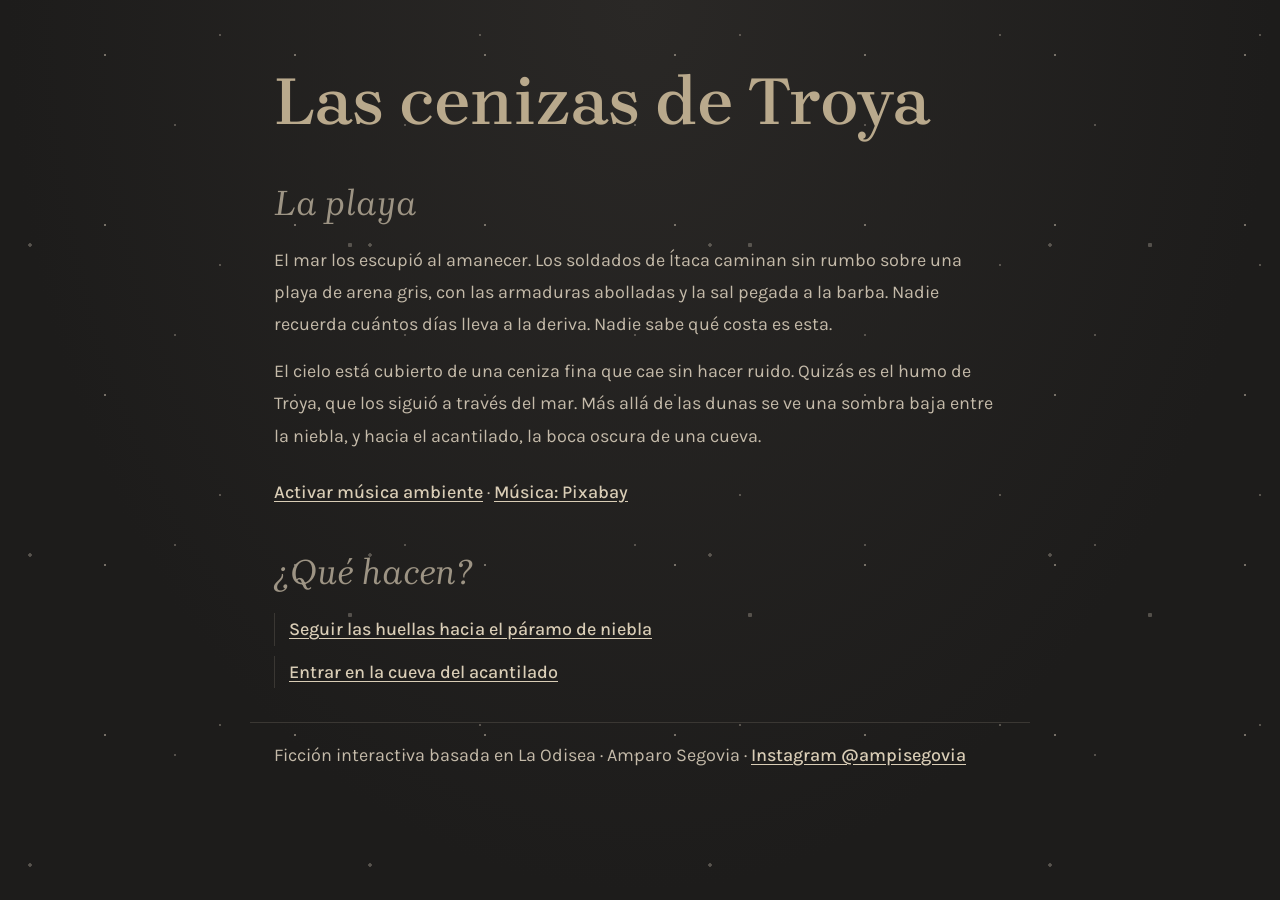
<file: index.html>
<!DOCTYPE html>
<html lang="es">
<head>
  <meta charset="UTF-8">
  <meta name="viewport" content="width=device-width, initial-scale=1">
  <title>La playa | Odisea</title>
  <link rel="preconnect" href="https://fonts.googleapis.com">
  <link rel="preconnect" href="https://fonts.gstatic.com" crossorigin>
  <link href="https://fonts.googleapis.com/css2?family=Brygada+1918:ital,wght@0,400..700;1,400..700&display=swap" rel="stylesheet">
  <link rel="preconnect" href="https://fonts.googleapis.com">
  <link rel="preconnect" href="https://fonts.gstatic.com" crossorigin>
  <link href="https://fonts.googleapis.com/css2?family=Karla:ital,wght@0,200..800;1,200..800&display=swap" rel="stylesheet">
  <link rel="stylesheet" href="estilos.css">
</head>
<body>
  <header>
    <h1>Las cenizas de Troya</h1>
  </header>
  <main>
    <h2>La playa</h2>
    <p>El mar los escupió al amanecer. Los soldados de Ítaca caminan sin rumbo sobre una playa de arena gris, con las armaduras abolladas y la sal pegada a la barba. Nadie recuerda cuántos días lleva a la deriva. Nadie sabe qué costa es esta.</p>
    <p>El cielo está cubierto de una ceniza fina que cae sin hacer ruido. Quizás es el humo de Troya, que los siguió a través del mar. Más allá de las dunas se ve una sombra baja entre la niebla, y hacia el acantilado, la boca oscura de una cueva.</p>
    <div class="ambiente">
      <audio id="musica" loop autoplay preload="auto">
        <source src="audio/ambiente.mp3" type="audio/mpeg">
      </audio>
      <p id="aviso-musica" hidden></p>
      <p><button type="button" id="btn-musica">Silenciar música ambiente</button> · <a href="https://pixabay.com/es/music/ambiente-mysterious-585275/" target="_blank" rel="noopener">Música: Pixabay</a></p>
    </div>
    <h2>¿Qué hacen?</h2>
    <nav>
      <ul>
        <li><a href="desierto.html">Seguir las huellas hacia el páramo de niebla</a></li>
        <li><a href="ciclope.html">Entrar en la cueva del acantilado</a></li>
      </ul>
    </nav>
  </main>
  <footer>
    <p>Ficción interactiva basada en La Odisea · Amparo Segovia · <a href="https://www.instagram.com/ampisegovia/" target="_blank" rel="noopener">Instagram @ampisegovia</a></p>
  </footer>
  <script src="musica.js"></script>
</body>
</html>
</file>
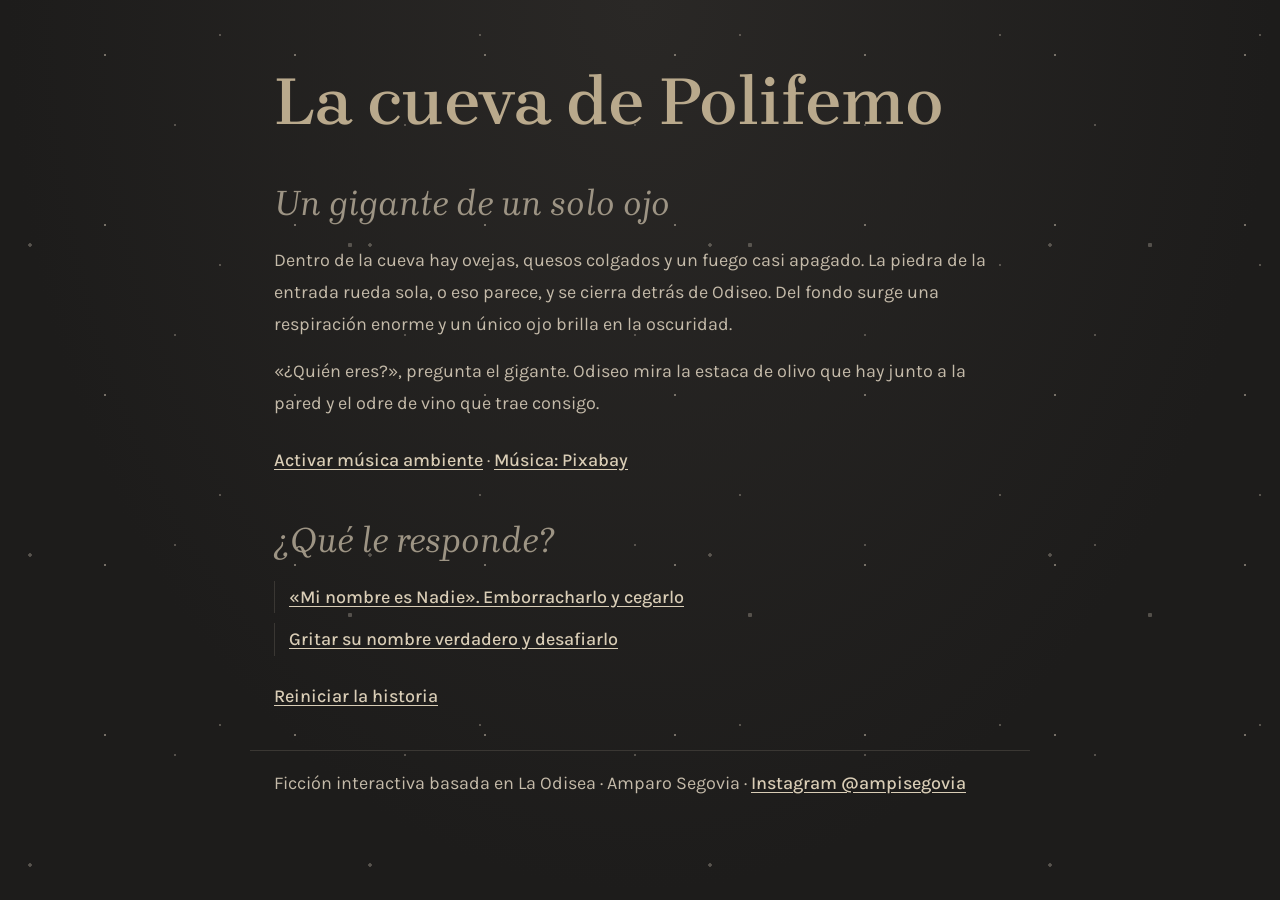
<file: ciclope.html>
<!DOCTYPE html>
<html lang="es">
<head>
  <meta charset="UTF-8">
  <meta name="viewport" content="width=device-width, initial-scale=1">
  <title>La cueva | Odisea</title>
  <link rel="preconnect" href="https://fonts.googleapis.com">
  <link rel="preconnect" href="https://fonts.gstatic.com" crossorigin>
  <link href="https://fonts.googleapis.com/css2?family=Brygada+1918:ital,wght@0,400..700;1,400..700&display=swap" rel="stylesheet">
  <link rel="preconnect" href="https://fonts.googleapis.com">
  <link rel="preconnect" href="https://fonts.gstatic.com" crossorigin>
  <link href="https://fonts.googleapis.com/css2?family=Karla:ital,wght@0,200..800;1,200..800&display=swap" rel="stylesheet">
  <link rel="stylesheet" href="estilos.css">
</head>
<body>
  <header>
    <h1>La cueva de Polifemo</h1>
  </header>
  <main>
    <h2>Un gigante de un solo ojo</h2>
    <p>Dentro de la cueva hay ovejas, quesos colgados y un fuego casi apagado. La piedra de la entrada rueda sola, o eso parece, y se cierra detrás de Odiseo. Del fondo surge una respiración enorme y un único ojo brilla en la oscuridad.</p>
    <p>«¿Quién eres?», pregunta el gigante. Odiseo mira la estaca de olivo que hay junto a la pared y el odre de vino que trae consigo.</p>
    <div class="ambiente">
      <audio id="musica" loop autoplay preload="auto">
        <source src="audio/ambiente.mp3" type="audio/mpeg">
      </audio>
      <p id="aviso-musica" hidden></p>
      <p><button type="button" id="btn-musica">Silenciar música ambiente</button> · <a href="https://pixabay.com/es/music/ambiente-mysterious-585275/" target="_blank" rel="noopener">Música: Pixabay</a></p>
    </div>
    <h2>¿Qué le responde?</h2>
    <nav>
      <ul>
        <li><a href="itaca.html">«Mi nombre es Nadie». Emborracharlo y cegarlo</a></li>
        <li><a href="naufragio.html">Gritar su nombre verdadero y desafiarlo</a></li>
      </ul>
    </nav>
    <nav class="volver"><p><a href="index.html">Reiniciar la historia</a></p></nav>
  </main>
  <footer>
    <p>Ficción interactiva basada en La Odisea · Amparo Segovia · <a href="https://www.instagram.com/ampisegovia/" target="_blank" rel="noopener">Instagram @ampisegovia</a></p>
  </footer>
  <script src="musica.js"></script>
</body>
</html>
</file>
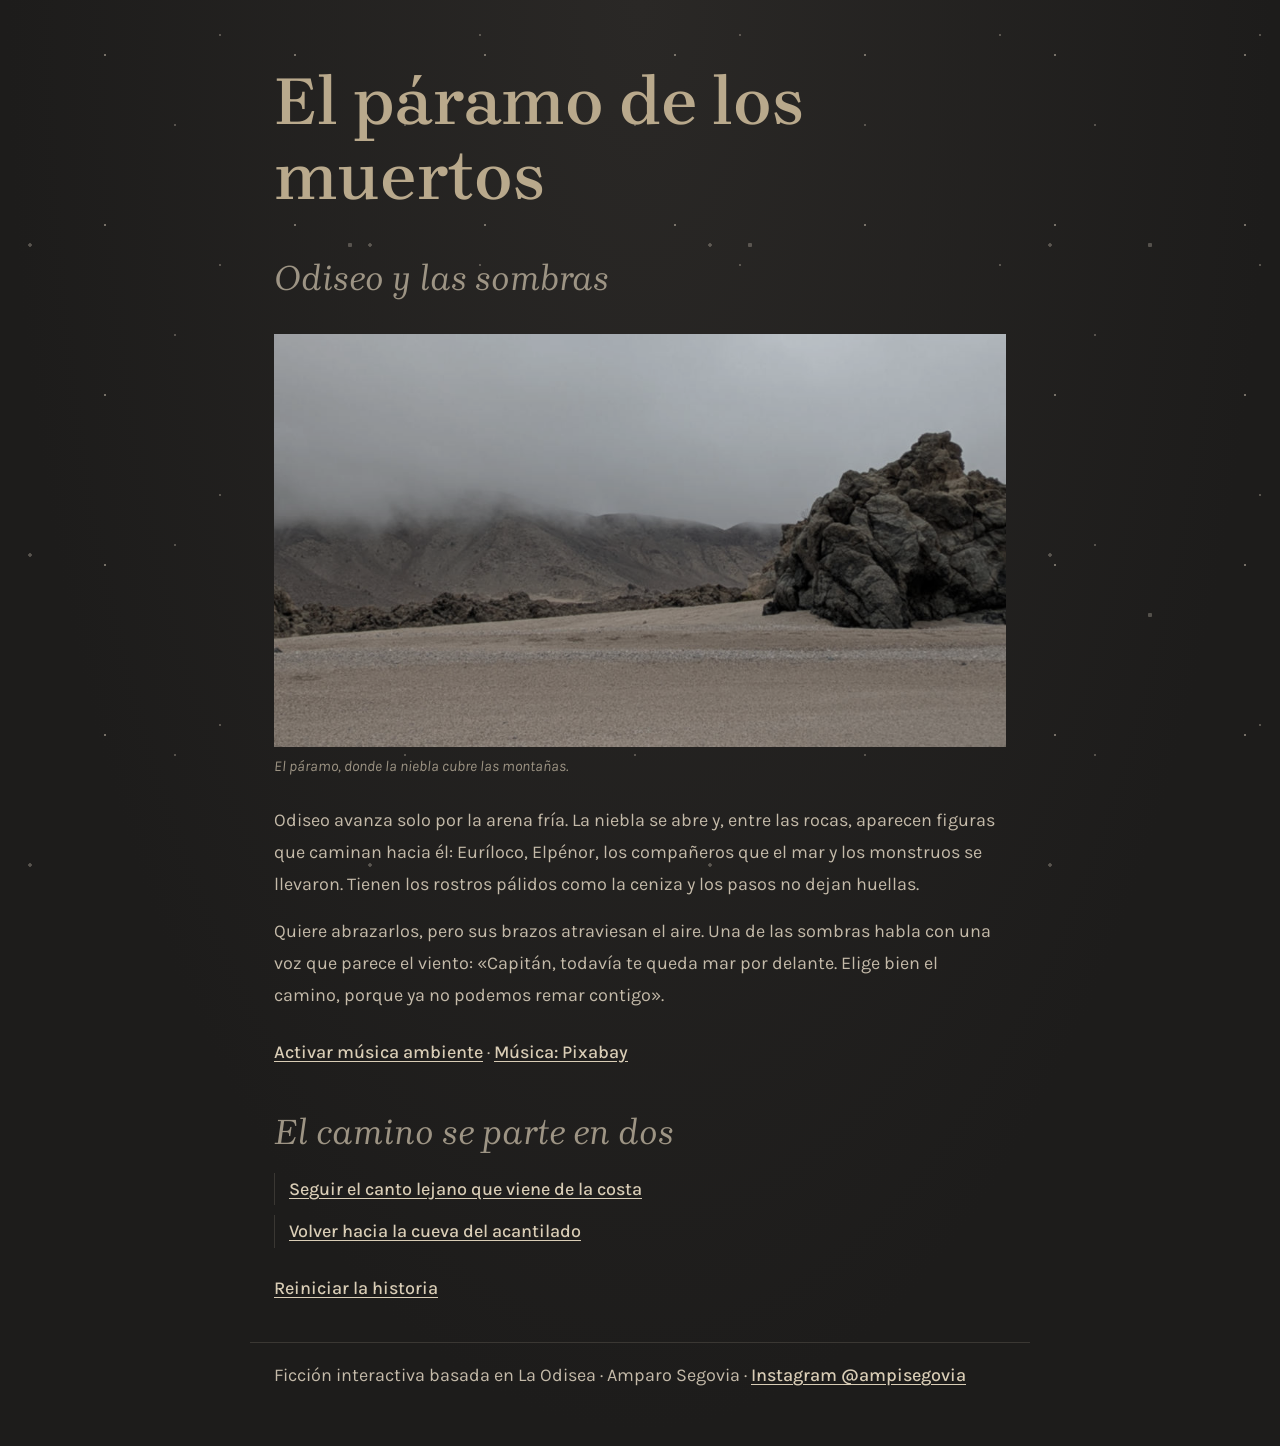
<file: desierto.html>
<!DOCTYPE html>
<html lang="es">
<head>
  <meta charset="UTF-8">
  <meta name="viewport" content="width=device-width, initial-scale=1">
  <title>El páramo | Odisea</title>
  <link rel="preconnect" href="https://fonts.googleapis.com">
  <link rel="preconnect" href="https://fonts.gstatic.com" crossorigin>
  <link href="https://fonts.googleapis.com/css2?family=Brygada+1918:ital,wght@0,400..700;1,400..700&display=swap" rel="stylesheet">
  <link rel="preconnect" href="https://fonts.googleapis.com">
  <link rel="preconnect" href="https://fonts.gstatic.com" crossorigin>
  <link href="https://fonts.googleapis.com/css2?family=Karla:ital,wght@0,200..800;1,200..800&display=swap" rel="stylesheet">
  <link rel="stylesheet" href="estilos.css">
</head>
<body>
  <header>
    <h1>El páramo de los muertos</h1>
  </header>
  <main>
    <h2>Odiseo y las sombras</h2>
    <figure>
      <img src="img/desierto.jpg" width="1000" height="563" alt="Un páramo de arena clara bajo un cielo gris; al fondo, montañas cubiertas de niebla y a la derecha una gran roca oscura.">
      <figcaption>El páramo, donde la niebla cubre las montañas.</figcaption>
    </figure>
    <p>Odiseo avanza solo por la arena fría. La niebla se abre y, entre las rocas, aparecen figuras que caminan hacia él: Euríloco, Elpénor, los compañeros que el mar y los monstruos se llevaron. Tienen los rostros pálidos como la ceniza y los pasos no dejan huellas.</p>
    <p>Quiere abrazarlos, pero sus brazos atraviesan el aire. Una de las sombras habla con una voz que parece el viento: «Capitán, todavía te queda mar por delante. Elige bien el camino, porque ya no podemos remar contigo».</p>
    <div class="ambiente">
      <audio id="musica" loop autoplay preload="auto">
        <source src="audio/ambiente.mp3" type="audio/mpeg">
      </audio>
      <p id="aviso-musica" hidden></p>
      <p><button type="button" id="btn-musica">Silenciar música ambiente</button> · <a href="https://pixabay.com/es/music/ambiente-mysterious-585275/" target="_blank" rel="noopener">Música: Pixabay</a></p>
    </div>
    <h2>El camino se parte en dos</h2>
    <nav>
      <ul>
        <li><a href="sirenas.html">Seguir el canto lejano que viene de la costa</a></li>
        <li><a href="ciclope.html">Volver hacia la cueva del acantilado</a></li>
      </ul>
    </nav>
    <nav class="volver"><p><a href="index.html">Reiniciar la historia</a></p></nav>
  </main>
  <footer>
    <p>Ficción interactiva basada en La Odisea · Amparo Segovia · <a href="https://www.instagram.com/ampisegovia/" target="_blank" rel="noopener">Instagram @ampisegovia</a></p>
  </footer>
  <script src="musica.js"></script>
</body>
</html>
</file>
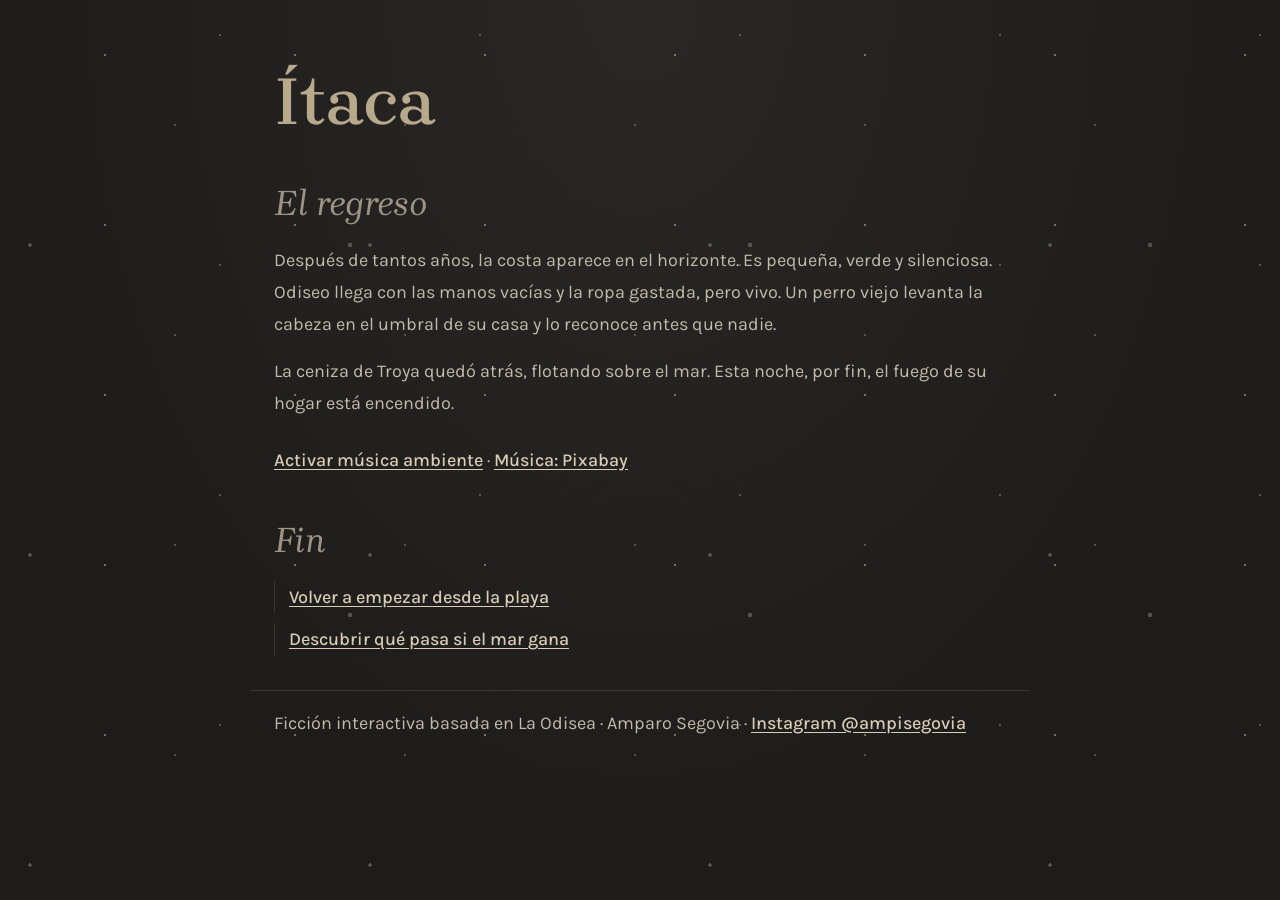
<file: itaca.html>
<!DOCTYPE html>
<html lang="es">
<head>
  <meta charset="UTF-8">
  <meta name="viewport" content="width=device-width, initial-scale=1">
  <title>Ítaca | Odisea</title>
  <link rel="preconnect" href="https://fonts.googleapis.com">
  <link rel="preconnect" href="https://fonts.gstatic.com" crossorigin>
  <link href="https://fonts.googleapis.com/css2?family=Brygada+1918:ital,wght@0,400..700;1,400..700&display=swap" rel="stylesheet">
  <link rel="preconnect" href="https://fonts.googleapis.com">
  <link rel="preconnect" href="https://fonts.gstatic.com" crossorigin>
  <link href="https://fonts.googleapis.com/css2?family=Karla:ital,wght@0,200..800;1,200..800&display=swap" rel="stylesheet">
  <link rel="stylesheet" href="estilos.css">
</head>
<body>
  <header>
    <h1>Ítaca</h1>
  </header>
  <main>
    <h2>El regreso</h2>
    <p>Después de tantos años, la costa aparece en el horizonte. Es pequeña, verde y silenciosa. Odiseo llega con las manos vacías y la ropa gastada, pero vivo. Un perro viejo levanta la cabeza en el umbral de su casa y lo reconoce antes que nadie.</p>
    <p>La ceniza de Troya quedó atrás, flotando sobre el mar. Esta noche, por fin, el fuego de su hogar está encendido.</p>
    <div class="ambiente">
      <audio id="musica" loop autoplay preload="auto">
        <source src="audio/ambiente.mp3" type="audio/mpeg">
      </audio>
      <p id="aviso-musica" hidden></p>
      <p><button type="button" id="btn-musica">Silenciar música ambiente</button> · <a href="https://pixabay.com/es/music/ambiente-mysterious-585275/" target="_blank" rel="noopener">Música: Pixabay</a></p>
    </div>
    <h2>Fin</h2>
    <nav>
      <ul>
        <li><a href="index.html">Volver a empezar desde la playa</a></li>
        <li><a href="naufragio.html">Descubrir qué pasa si el mar gana</a></li>
      </ul>
    </nav>
  </main>
  <footer>
    <p>Ficción interactiva basada en La Odisea · Amparo Segovia · <a href="https://www.instagram.com/ampisegovia/" target="_blank" rel="noopener">Instagram @ampisegovia</a></p>
  </footer>
  <script src="musica.js"></script>
</body>
</html>
</file>
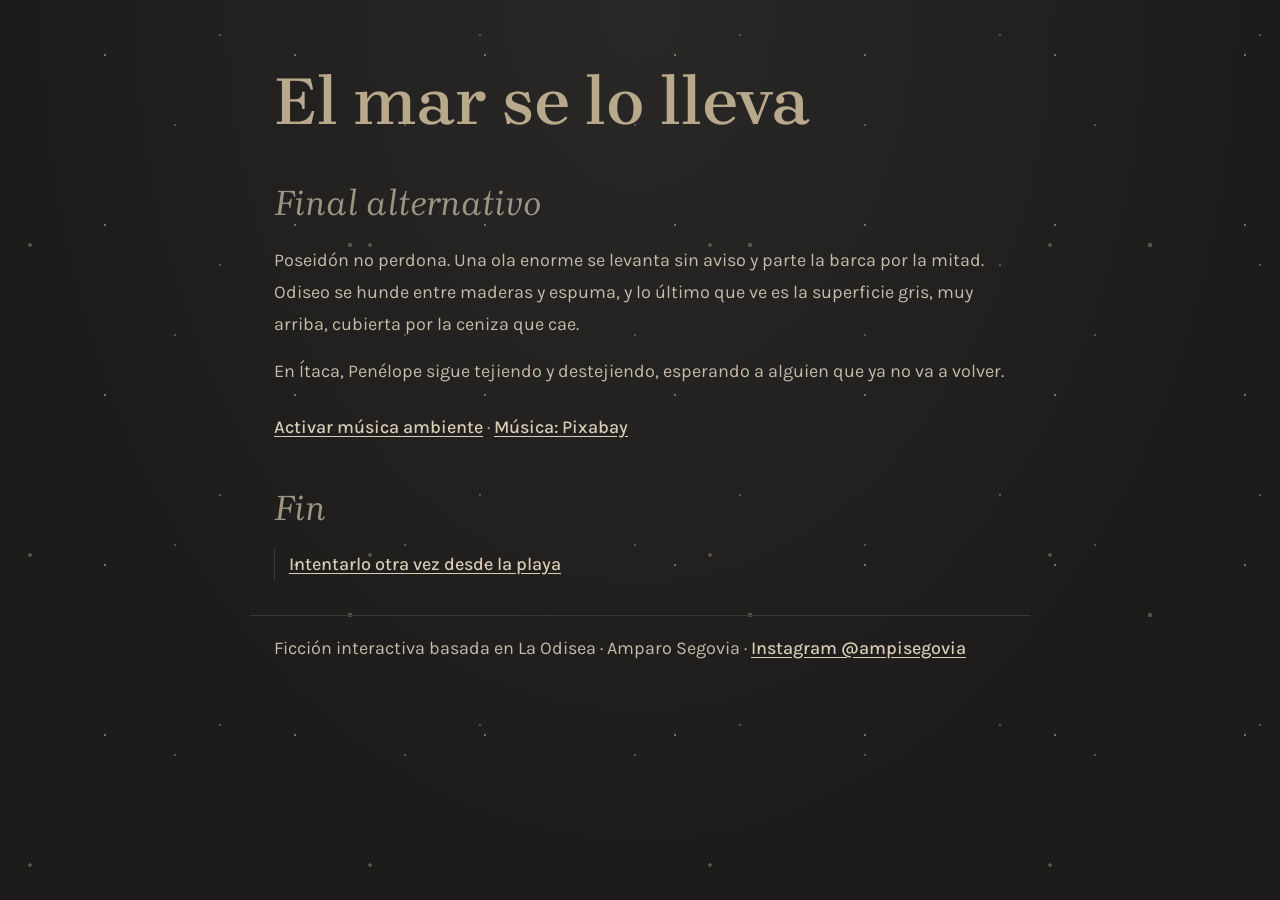
<file: naufragio.html>
<!DOCTYPE html>
<html lang="es">
<head>
  <meta charset="UTF-8">
  <meta name="viewport" content="width=device-width, initial-scale=1">
  <title>Naufragio | Odisea</title>
  <link rel="preconnect" href="https://fonts.googleapis.com">
  <link rel="preconnect" href="https://fonts.gstatic.com" crossorigin>
  <link href="https://fonts.googleapis.com/css2?family=Brygada+1918:ital,wght@0,400..700;1,400..700&display=swap" rel="stylesheet">
  <link rel="preconnect" href="https://fonts.googleapis.com">
  <link rel="preconnect" href="https://fonts.gstatic.com" crossorigin>
  <link href="https://fonts.googleapis.com/css2?family=Karla:ital,wght@0,200..800;1,200..800&display=swap" rel="stylesheet">
  <link rel="stylesheet" href="estilos.css">
</head>
<body>
  <header>
    <h1>El mar se lo lleva</h1>
  </header>
  <main>
    <h2>Final alternativo</h2>
    <p>Poseidón no perdona. Una ola enorme se levanta sin aviso y parte la barca por la mitad. Odiseo se hunde entre maderas y espuma, y lo último que ve es la superficie gris, muy arriba, cubierta por la ceniza que cae.</p>
    <p>En Ítaca, Penélope sigue tejiendo y destejiendo, esperando a alguien que ya no va a volver.</p>
    <div class="ambiente">
      <audio id="musica" loop autoplay preload="auto">
        <source src="audio/ambiente.mp3" type="audio/mpeg">
      </audio>
      <p id="aviso-musica" hidden></p>
      <p><button type="button" id="btn-musica">Silenciar música ambiente</button> · <a href="https://pixabay.com/es/music/ambiente-mysterious-585275/" target="_blank" rel="noopener">Música: Pixabay</a></p>
    </div>
    <h2>Fin</h2>
    <nav>
      <ul>
        <li><a href="index.html">Intentarlo otra vez desde la playa</a></li>
      </ul>
    </nav>
  </main>
  <footer>
    <p>Ficción interactiva basada en La Odisea · Amparo Segovia · <a href="https://www.instagram.com/ampisegovia/" target="_blank" rel="noopener">Instagram @ampisegovia</a></p>
  </footer>
  <script src="musica.js"></script>
</body>
</html>
</file>
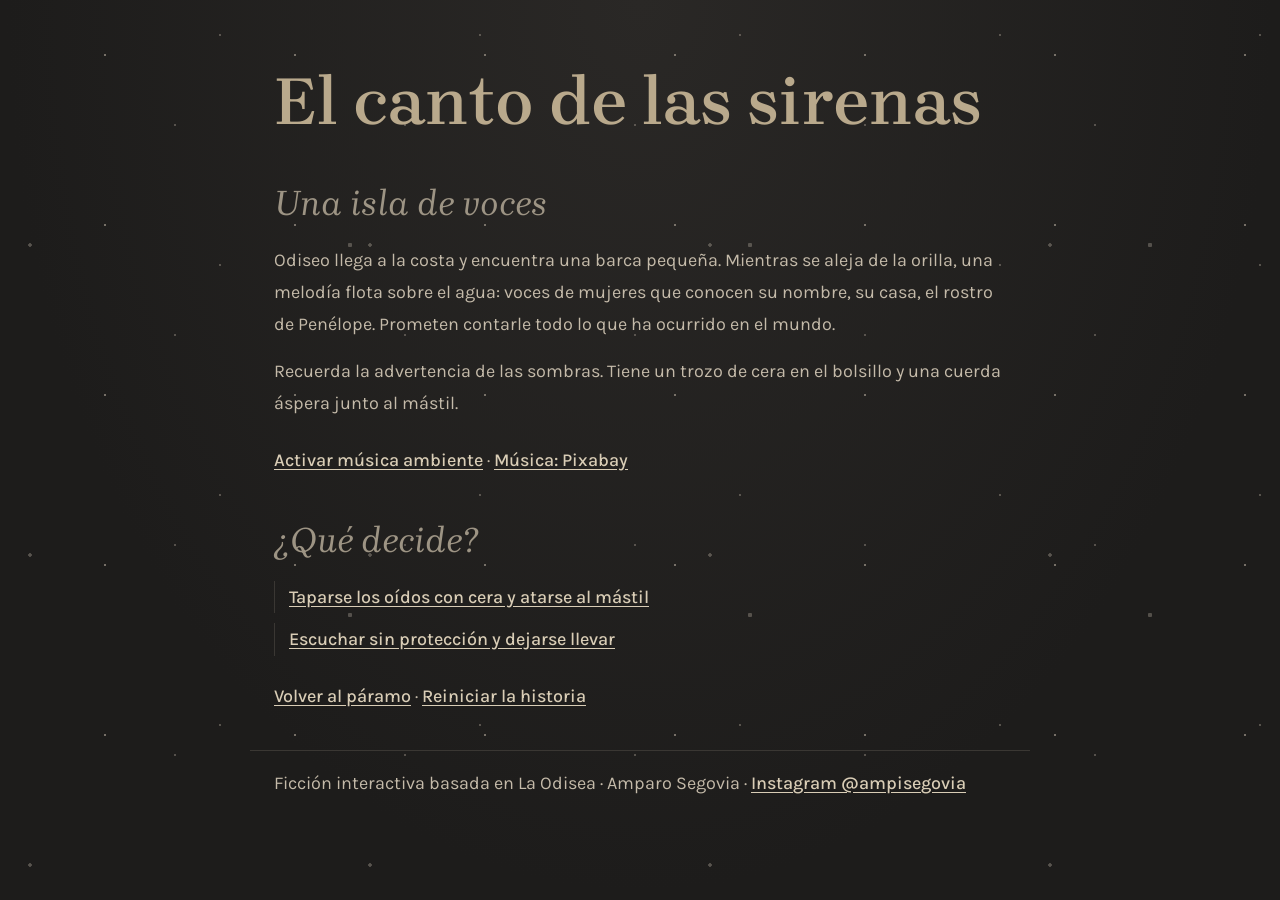
<file: sirenas.html>
<!DOCTYPE html>
<html lang="es">
<head>
  <meta charset="UTF-8">
  <meta name="viewport" content="width=device-width, initial-scale=1">
  <title>Las sirenas | Odisea</title>
  <link rel="preconnect" href="https://fonts.googleapis.com">
  <link rel="preconnect" href="https://fonts.gstatic.com" crossorigin>
  <link href="https://fonts.googleapis.com/css2?family=Brygada+1918:ital,wght@0,400..700;1,400..700&display=swap" rel="stylesheet">
  <link rel="preconnect" href="https://fonts.googleapis.com">
  <link rel="preconnect" href="https://fonts.gstatic.com" crossorigin>
  <link href="https://fonts.googleapis.com/css2?family=Karla:ital,wght@0,200..800;1,200..800&display=swap" rel="stylesheet">
  <link rel="stylesheet" href="estilos.css">
</head>
<body>
  <header>
    <h1>El canto de las sirenas</h1>
  </header>
  <main>
    <h2>Una isla de voces</h2>
    <p>Odiseo llega a la costa y encuentra una barca pequeña. Mientras se aleja de la orilla, una melodía flota sobre el agua: voces de mujeres que conocen su nombre, su casa, el rostro de Penélope. Prometen contarle todo lo que ha ocurrido en el mundo.</p>
    <p>Recuerda la advertencia de las sombras. Tiene un trozo de cera en el bolsillo y una cuerda áspera junto al mástil.</p>
    <div class="ambiente">
      <audio id="musica" loop autoplay preload="auto">
        <source src="audio/ambiente.mp3" type="audio/mpeg">
      </audio>
      <p id="aviso-musica" hidden></p>
      <p><button type="button" id="btn-musica">Silenciar música ambiente</button> · <a href="https://pixabay.com/es/music/ambiente-mysterious-585275/" target="_blank" rel="noopener">Música: Pixabay</a></p>
    </div>
    <h2>¿Qué decide?</h2>
    <nav>
      <ul>
        <li><a href="itaca.html">Taparse los oídos con cera y atarse al mástil</a></li>
        <li><a href="naufragio.html">Escuchar sin protección y dejarse llevar</a></li>
      </ul>
    </nav>
    <nav class="volver"><p><a href="desierto.html">Volver al páramo</a> · <a href="index.html">Reiniciar la historia</a></p></nav>
  </main>
  <footer>
    <p>Ficción interactiva basada en La Odisea · Amparo Segovia · <a href="https://www.instagram.com/ampisegovia/" target="_blank" rel="noopener">Instagram @ampisegovia</a></p>
  </footer>
  <script src="musica.js"></script>
</body>
</html>
</file>
<file: estilos.css>
/* ===== Odisea: ficción interactiva ===== */
:root {
  --fondo: #1d1c1b;
  --texto: #c4baa9;
  --titulo: #b9a98c;
  --subtitulo: #9d9484;
  --linea: #3a3733;
  --rojo: #d13a30;
}

* { box-sizing: border-box; }

html { background: var(--fondo); }

body {
  margin: 0;
  min-height: 100vh;
  background: radial-gradient(ellipse at top, #2a2826 0%, var(--fondo) 70%);
  color: var(--texto);
  font-family: "Karla", sans-serif;
  font-size: 18px;
  line-height: 1.8;
}

/* ----- Ceniza: partículas en dos capas ----- */
body::before,
body::after {
  content: "";
  position: fixed;
  top: -100%;
  left: 0;
  width: 100%;
  height: 200%;
  pointer-events: none;
  z-index: 0;
  animation-name: ceniza;
  animation-timing-function: linear;
  animation-iteration-count: infinite;
}

body::before {
  background-image:
    radial-gradient(circle, rgba(190,180,165,.55) 1px, transparent 1.5px),
    radial-gradient(circle, rgba(160,150,138,.45) 1px, transparent 1.5px),
    radial-gradient(circle, rgba(200,190,175,.35) 1.5px, transparent 2px);
  background-size: 190px 170px, 260px 230px, 340px 310px;
  background-position: 10px 20px, 90px 130px, 200px 60px;
  animation-duration: 38s;
}

body::after {
  background-image:
    radial-gradient(circle, rgba(170,160,148,.4) 1px, transparent 1.5px),
    radial-gradient(circle, rgba(210,200,185,.3) 2px, transparent 2.5px);
  background-size: 230px 210px, 400px 370px;
  background-position: 60px 80px, 150px 220px;
  animation-duration: 60s;
  animation-direction: reverse;
}

@keyframes ceniza {
  from { transform: translate(0, 0); }
  to   { transform: translate(-60px, 50%); }
}

/* Si la persona prefiere menos movimiento, la ceniza queda estática */
@media (prefers-reduced-motion: reduce) {
  body::before, body::after { animation: none; }
}

/* ----- Estructura ----- */
header, main, footer {
  position: relative;
  z-index: 1;
  max-width: 780px;
  margin: 0 auto;
  padding: 0 24px;
}

header { padding-top: 64px; }
main   { padding-bottom: 24px; }

footer {
  padding-top: 16px;
  padding-bottom: 40px;
  border-top: 1px solid var(--linea);
  color: var(--subtitulo);
}

/* ----- Tipografía ----- */
h1 {
  font-family: "Brygada 1918", serif;
  font-weight: 600;
  font-size: 68px;
  line-height: 1.1;
  color: var(--titulo);
  margin: 0 0 8px;
}

h2 {
  font-family: "Brygada 1918", serif;
  font-weight: 400;
  font-style: italic;
  font-size: 36px;
  color: var(--subtitulo);
  margin: 32px 0 8px;
}

p {
  font-family: "Karla", sans-serif;
  font-size: 18px;
  color: var(--texto);
  margin: 0 0 14px;
}

a {
  font-family: "Karla", sans-serif;
  font-size: 18px;
  font-weight: 500;
  color: #d9cdb6;
  text-decoration: underline;
  text-underline-offset: 3px;
  transition: color .2s ease;
}

a:hover,
a:focus-visible {
  color: var(--rojo);
}

/* ----- Opciones ----- */
nav ul { list-style: none; margin: 0; padding: 0; }
nav li { margin: 0 0 10px; padding-left: 14px; border-left: 1px solid var(--linea); }
nav.volver { margin-top: 24px; }

/* ----- Imagen y audio ----- */
figure { margin: 24px 0; }
figure img { display: block; width: 100%; height: auto; filter: saturate(.7) brightness(.85); }
figcaption { margin-top: 6px; color: var(--subtitulo); font-size: 15px; font-style: italic; }

.ambiente { margin: 24px 0; }
audio { width: 100%; filter: grayscale(1) opacity(.8); }

/* Botón de música: se ve como un enlace */
button {
  font-family: "Karla", sans-serif;
  font-size: 18px;
  font-weight: 500;
  color: #d9cdb6;
  background: none;
  border: none;
  padding: 0;
  cursor: pointer;
  text-decoration: underline;
  text-underline-offset: 3px;
  transition: color .2s ease;
}
button:hover, button:focus-visible { color: var(--rojo); }

#aviso-musica { color: var(--rojo); }
</file>
